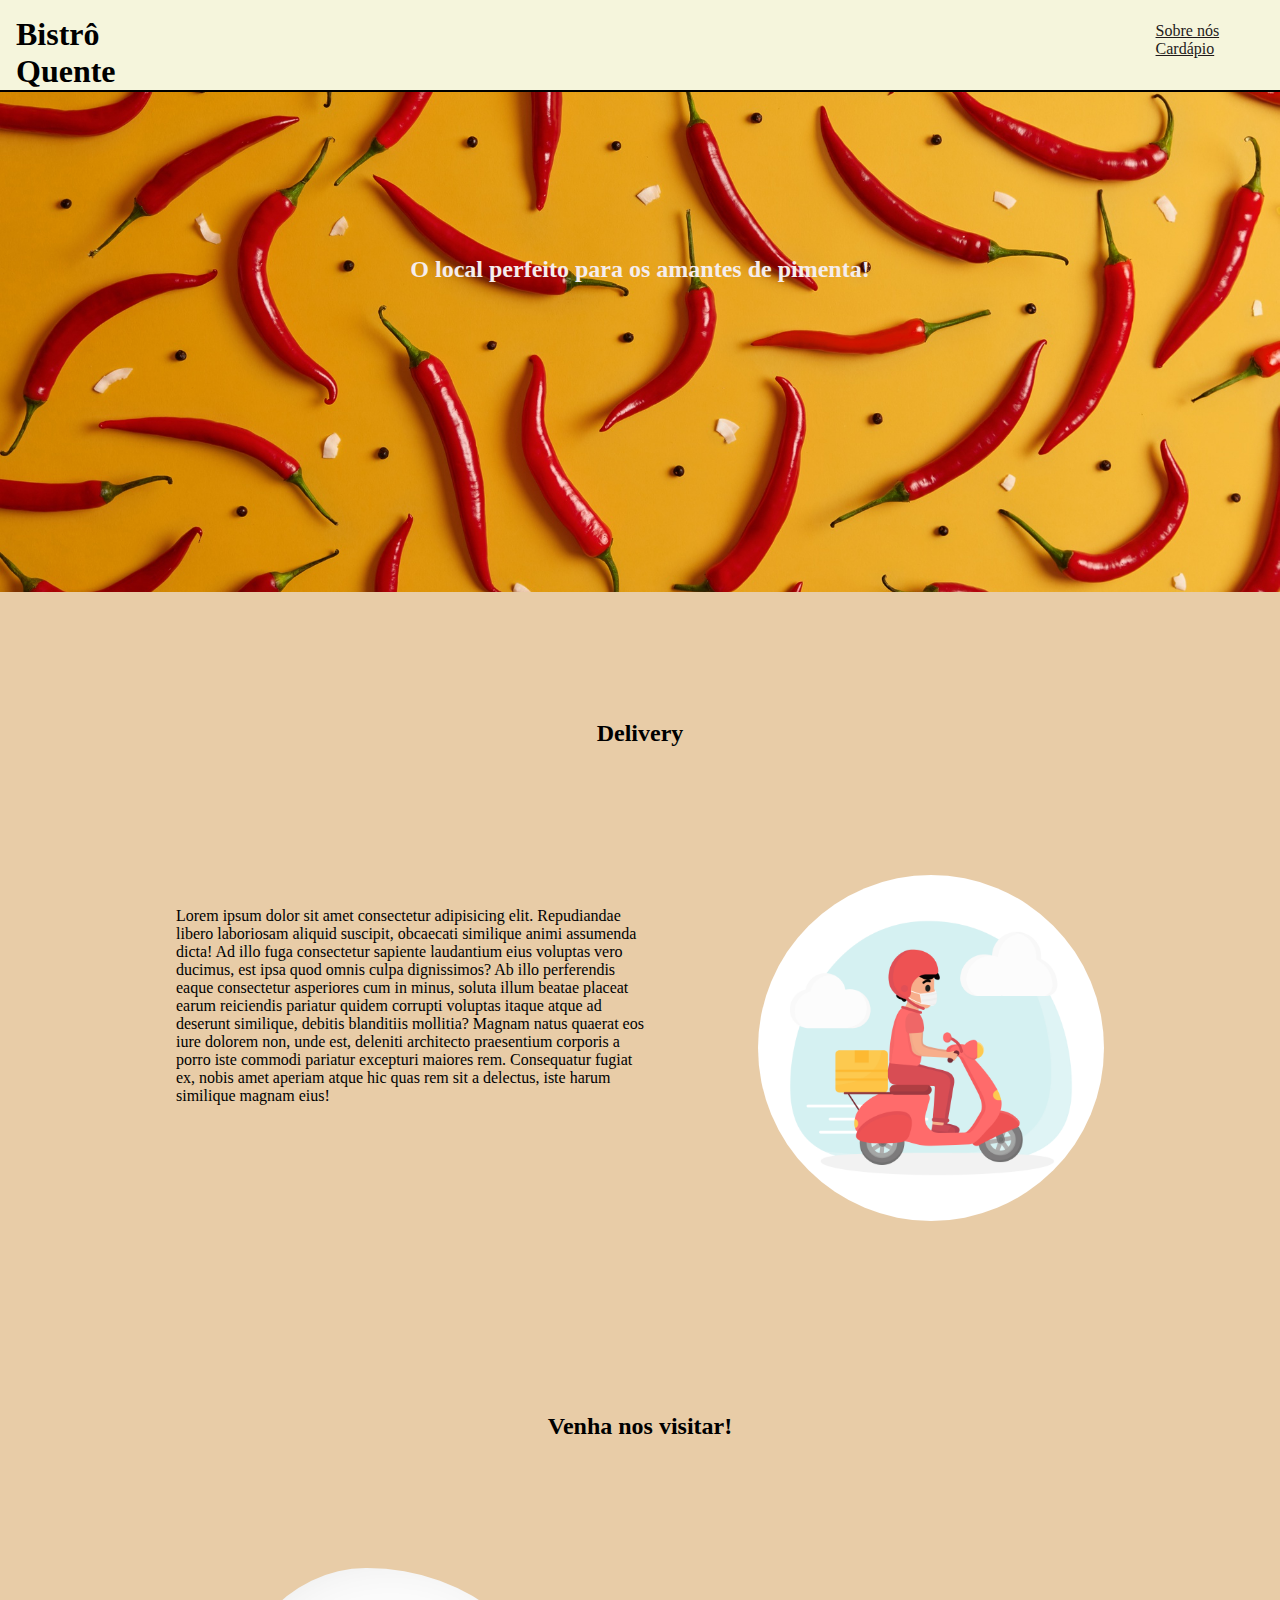
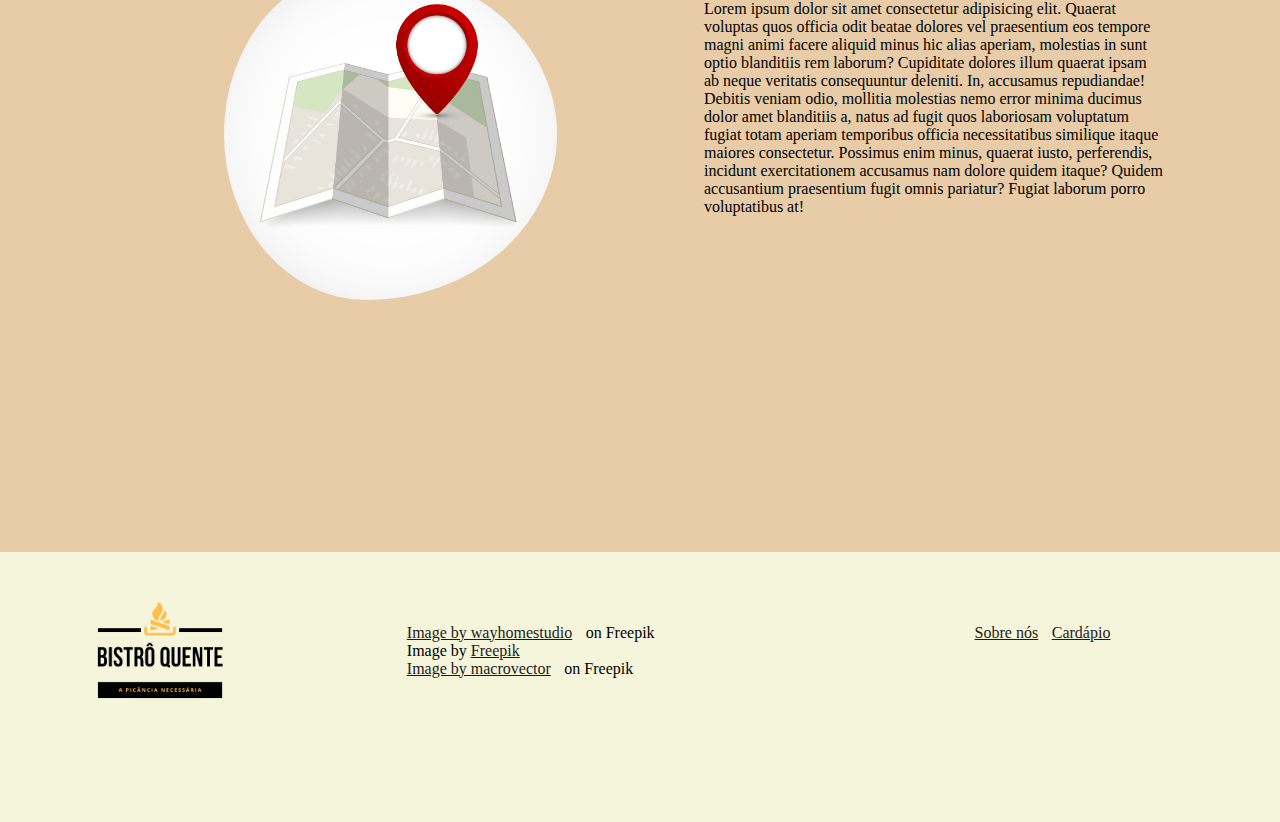
<file: index.html>
<!DOCTYPE html>
<html lang="pt-br">
<head>
    <meta charset="UTF-8">
    <meta name="viewport" content="width=device-width, initial-scale=1.0">
    <title>Bistrô Quente</title>
    <link rel="shortcut icon" href="./images/Bistrô_Quente_logo-semFundo.png" type="image/x-icon">
    <link rel="stylesheet" href="style.css">
    <link rel="stylesheet" href="https://cdnjs.cloudflare.com/ajax/libs/font-awesome/6.4.2/css/all.min.css"
    integrity="sha512-z3gLpd7yknf1YoNbCzqRKc4qyor8gaKU1qmn+CShxbuBusANI9QpRohGBreCFkKxLhei6S9CQXFEbbKuqLg0DA=="
    crossorigin="anonymous" referrerpolicy="no-referrer" />
</head>
<body>
    <header>
        <nav>
            <h1>Bistrô Quente</h1>
            <div class="links-nav">
                <a href="./pages/sobre.html">Sobre nós</a>
                <a href="./pages/cardapio.html">Cardápio</a>
                <i class="fa-solid fa-user"></i>
                <i class="fa-solid fa-cart-shopping"></i>
            </div>

            <div class="toggle-btn">
                <i class="fa-solid fa-bars fa-2x"></i>
            </div>

              <div class="dropdown-menu">
                <li><a href="./pages/sobre.html">Sobre nós</a></li>
                <li><a href="./pages/cardapio.html">Cardápio</a></li>
                <li><i class="fa-solid fa-user"></i></li>
                <li><i class="fa-solid fa-cart-shopping"></i></li>
              </div>
        </nav>
    </header>
    <main>
        <div class="banner">
            <h2>O local perfeito para os amantes de pimenta!</h2>
        </div>
        <div>
            <h2 class="titulo-section-home">Delivery</h2>
            <section class="display-flex delivery">
                <p>Lorem ipsum dolor sit amet consectetur adipisicing elit. Repudiandae libero laboriosam aliquid suscipit, obcaecati similique animi assumenda dicta! Ad illo fuga consectetur sapiente laudantium eius voluptas vero ducimus, est ipsa quod omnis culpa dignissimos? Ab illo perferendis eaque consectetur asperiores cum in minus, soluta illum beatae placeat earum reiciendis pariatur quidem corrupti voluptas itaque atque ad deserunt similique, debitis blanditiis mollitia? Magnam natus quaerat eos iure dolorem non, unde est, deleniti architecto praesentium corporis a porro iste commodi pariatur excepturi maiores rem. Consequatur fugiat ex, nobis amet aperiam atque hic quas rem sit a delectus, iste harum similique magnam eius!</p>
                <img src="./images/delivery_guy.jpg" alt="entregador">
            </section>
        </div>
        <div>
            <h2 class="titulo-section-home ">Venha nos visitar!</h2>
            <section class="display-flex localizacao">
                <p>Lorem ipsum dolor sit amet consectetur adipisicing elit. Quaerat voluptas quos officia odit beatae dolores vel praesentium eos tempore magni animi facere aliquid minus hic alias aperiam, molestias in sunt optio blanditiis rem laborum? Cupiditate dolores illum quaerat ipsam ab neque veritatis consequuntur deleniti. In, accusamus repudiandae! Debitis veniam odio, mollitia molestias nemo error minima ducimus dolor amet blanditiis a, natus ad fugit quos laboriosam voluptatum fugiat totam aperiam temporibus officia necessitatibus similique itaque maiores consectetur. Possimus enim minus, quaerat iusto, perferendis, incidunt exercitationem accusamus nam dolore quidem itaque? Quidem accusantium praesentium fugit omnis pariatur? Fugiat laborum porro voluptatibus at!</p>
                <img src="./images/localização.jpg" alt="localização">
            </section>
        </div>
    </main>
    <footer>
        <img src="images\Bistrô_Quente_logo-semFundo.png" alt="logo do restaurante">
        <!--<h4>Bistrô Quente</h4>-->

        <div class="footer">
            <a href="./pages/sobre.html">Sobre nós</a>
            <a href="./pages/cardapio.html">Cardápio</a>  
        </div>
       
        <div class="footer">
            <i class="fa-brands fa-facebook fa-2xl"></i>
            <i class="fa-brands fa-instagram fa-2xl"></i>  
        </div>
        <div class="footer">
            <p><a href="https://www.freepik.com/free-photo/set-tasty-hot-red-chili-pepper-rich-various-vitamins-minerals-eaten-small-amount-has-burning-taste-added-as-seasoning-healthy-spice-vegetables-used-weight-loss-as-reduces-appetite_13190919.htm#query=spicy%20food&position=13&from_view=search&track=country_rows_v1">Image by wayhomestudio</a> on Freepik</p>
            <p>Image by <a href="https://www.freepik.com/free-vector/delivery-service-concept-guy-scooter_7534224.htm#query=delivery&position=27&from_view=search&track=country_rows_v1">Freepik</a></p>
            <p><a href="https://www.freepik.com/free-vector/travel-road-street-map-with-location-pin-symbol-vector-illustration_1158224.htm#query=mapa%20gps&position=2&from_view=search&track=country_rows_v1">Image by macrovector</a> on Freepik</p>
        </div>
    </footer>
    <script>
        const toggleBtn = document.querySelector('.toggle-btn')
        const toggleBtnIcon = document.querySelector('.toggle-btn i')
        const dropDownMenu = document.querySelector('.dropdown-menu')
    
        toggleBtn.onclick = function () {
          dropDownMenu.classList.toggle('open')
          const isOpen = dropDownMenu.classList.contains('open')
    
          toggleBtnIcon.classList = isOpen
            ? 'fa-solid fa-xmark fa-2x'
            : 'fa-solid fa-bars fa-2x'
        }
      </script>
</body>
</html>
</file>
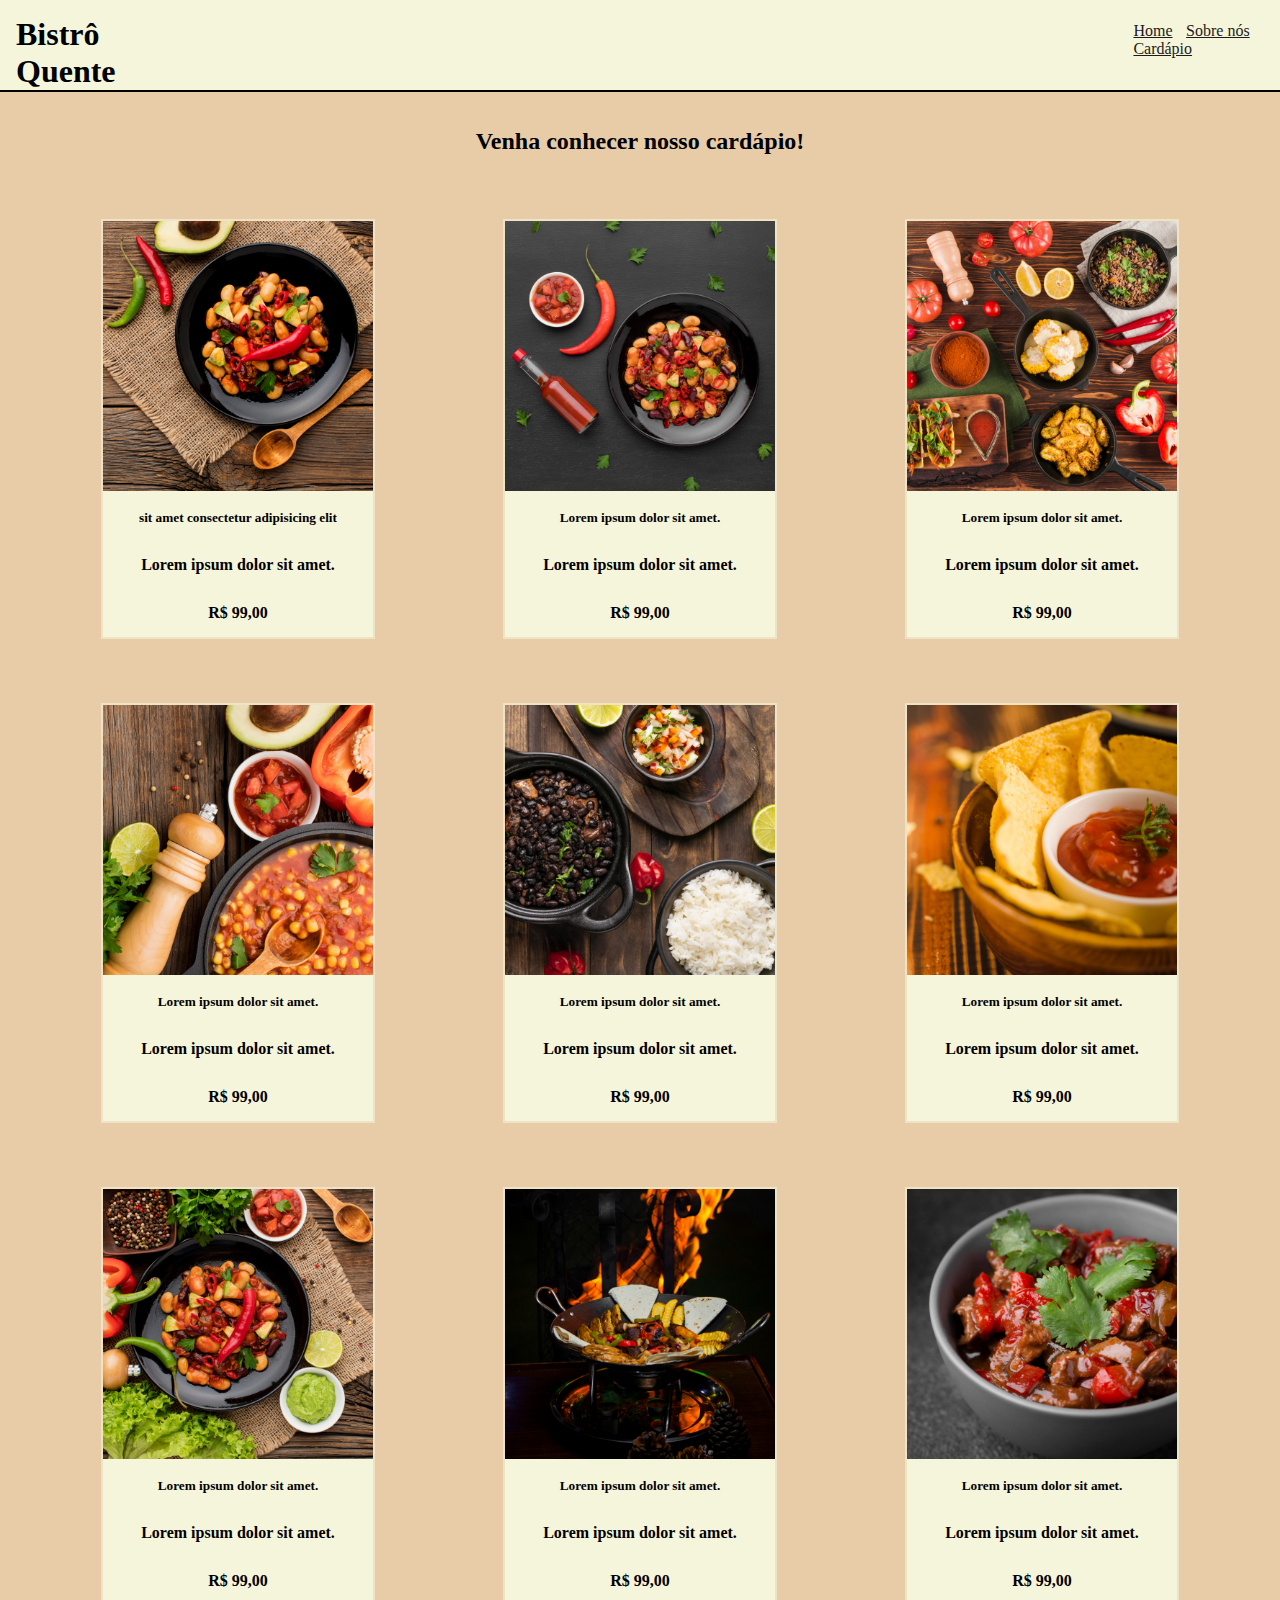
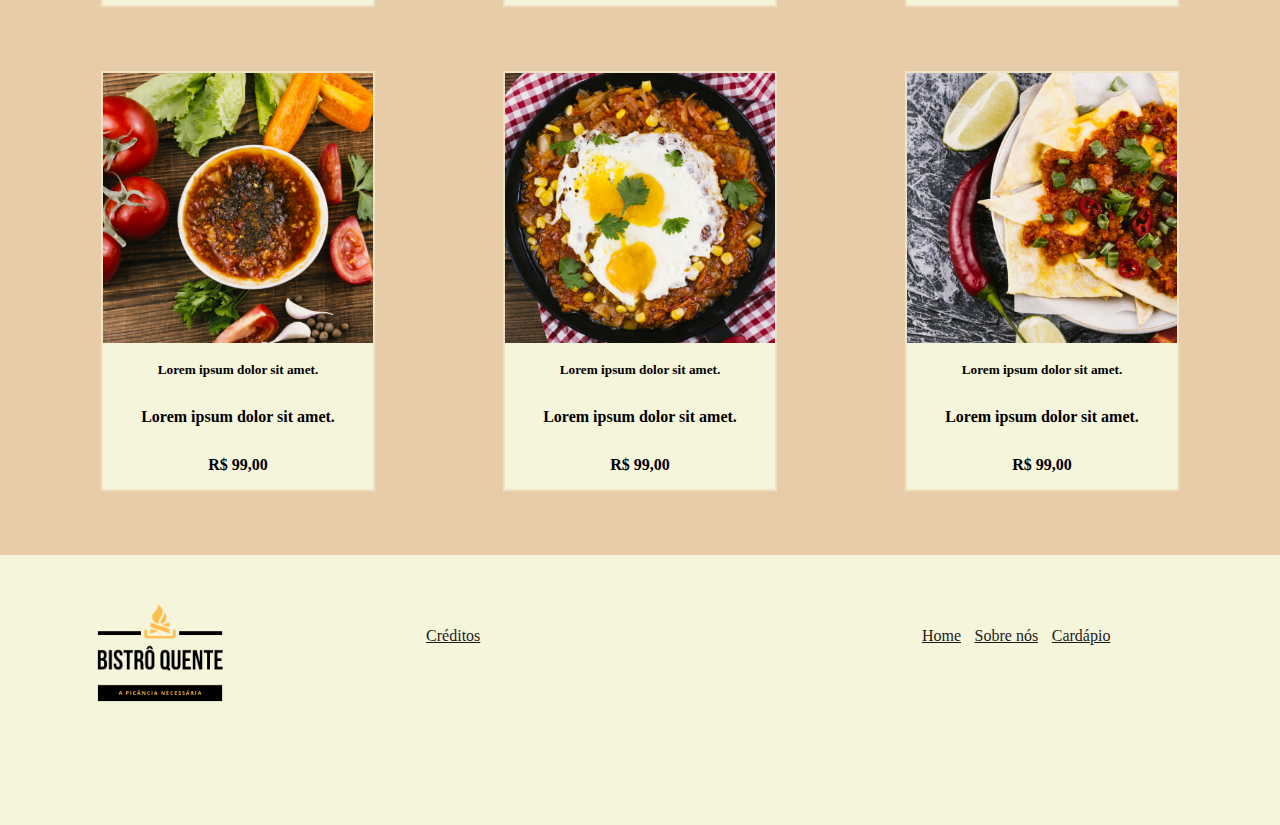
<file: cardapio.html>
<!DOCTYPE html>
<html lang="pt-br">
<head>
    <meta charset="UTF-8">
    <meta name="viewport" content="width=device-width, initial-scale=1.0">
    <title>Bistrô Quente - Cardápio</title>
    <link rel="shortcut icon" href="./images/Bistrô_Quente_logo-semFundo.png" type="image/x-icon">
    <link rel="stylesheet" href="style.css">
    <link rel="stylesheet" href="https://cdnjs.cloudflare.com/ajax/libs/font-awesome/6.4.0/css/all.min.css" integrity="sha512-iecdLmaskl7CVkqkXNQ/ZH/XLlvWZOJyj7Yy7tcenmpD1ypASozpmT/E0iPtmFIB46ZmdtAc9eNBvH0H/ZpiBw==" crossorigin="anonymous" referrerpolicy="no-referrer" />
</head>
<body>
    <header>
        <nav>
            <h1>Bistrô Quente</h1>
            <div class="links-nav">
                <a href="./index.html">Home</a>
                <a href="./sobre.html">Sobre nós</a>
                <a href="./cardapio.html">Cardápio</a>
                <i class="fa-solid fa-user"></i>
                <i class="fa-solid fa-cart-shopping"></i>
            </div>
        </nav>
    </header>
    <main>
        <section class="centraliza">
            <h2>Venha conhecer nosso cardápio!</h2>
        </section>
            <div class="cards-container">
                <section class="card-cardapio">
                    <img src="./images/comida-1.jpg" alt="" srcset="">
                    <h5>sit amet consectetur adipisicing elit</h5> 
                    <p>Lorem ipsum dolor sit amet.</p>  
                    <p>R$ 99,00</p>
                </section>
                <section class="card-cardapio">
                    <img src="./images/comida-2.jpg" alt="" srcset="">
                    <h5>Lorem ipsum dolor sit amet.</h5>
                    <p>Lorem ipsum dolor sit amet.</p> 
                    <p>R$ 99,00</p>
                </section>
                <section class="card-cardapio">
                    <img src="./images/comida-3.jpg" alt="" srcset="">
                    <h5>Lorem ipsum dolor sit amet.</h5>
                    <p>Lorem ipsum dolor sit amet.</p> 
                    <p>R$ 99,00</p>
                </section>
                <section class="card-cardapio">
                    <img src="./images/comida-4.jpg" alt="" srcset="">
                    <h5>Lorem ipsum dolor sit amet.</h5>
                    <p>Lorem ipsum dolor sit amet.</p> 
                    <p>R$ 99,00</p>
                </section>
                <section class="card-cardapio">
                    <img src="./images/comida-5.jpg" alt="" srcset="">
                    <h5>Lorem ipsum dolor sit amet.</h5>
                    <p>Lorem ipsum dolor sit amet.</p> 
                    <p>R$ 99,00</p>
                </section>
                <section class="card-cardapio">
                    <img src="./images/comida-6.jpg" alt="" srcset="">
                    <h5>Lorem ipsum dolor sit amet.</h5>
                    <p>Lorem ipsum dolor sit amet.</p> 
                    <p>R$ 99,00</p>
                </section>
                <section class="card-cardapio">
                    <img src="./images/comida-7.jpg" alt="" srcset="">
                    <h5>Lorem ipsum dolor sit amet.</h5>
                    <p>Lorem ipsum dolor sit amet.</p> 
                    <p>R$ 99,00</p>
                </section>
                <section class="card-cardapio">
                    <img src="./images/comida-8.jpg" alt="" srcset="">
                    <h5>Lorem ipsum dolor sit amet.</h5>
                    <p>Lorem ipsum dolor sit amet.</p> 
                    <p>R$ 99,00</p>
                </section>
                <section class="card-cardapio">
                    <img src="./images/comida-9.jpg" alt="" srcset="">
                    <h5>Lorem ipsum dolor sit amet.</h5>
                    <p>Lorem ipsum dolor sit amet.</p> 
                    <p>R$ 99,00</p>
                </section>
                <section class="card-cardapio">
                    <img src="./images/comida-10.jpg" alt="" srcset="">
                    <h5>Lorem ipsum dolor sit amet.</h5>
                    <p>Lorem ipsum dolor sit amet.</p> 
                    <p>R$ 99,00</p>
                </section>
                <section class="card-cardapio">
                    <img src="./images/comida-11.jpg" alt="" srcset="">
                    <h5>Lorem ipsum dolor sit amet.</h5>
                    <p>Lorem ipsum dolor sit amet.</p> 
                    <p>R$ 99,00</p>
                </section>
                <section class="card-cardapio">
                    <img src="./images/comida-12.jpg" alt="" srcset="">
                    <h5>Lorem ipsum dolor sit amet.</h5>
                    <p>Lorem ipsum dolor sit amet.</p> 
                    <p>R$ 99,00</p>
                </section>
            </div>
    </main>
    <footer>
        <img src="images\Bistrô_Quente_logo-semFundo.png" alt="logo do restaurante">
        <!--<h4>Bistrô Quente</h4>-->
        <div class="footer">
            <a href="./index.html">Home</a>
            <a href="./sobre.html">Sobre nós</a>
            <a href="./cardapio.html">Cardápio</a>  
        </div>
       
        <div class="footer">
            <i class="fa-brands fa-facebook fa-2xl"></i>
            <i class="fa-brands fa-instagram fa-2xl"></i>  
        </div>
        <div class="creditos-img-cardapio">
            <a href="./creditos.html">Créditos</a>
        </div>
    </footer>
</body>
</html>
</file>
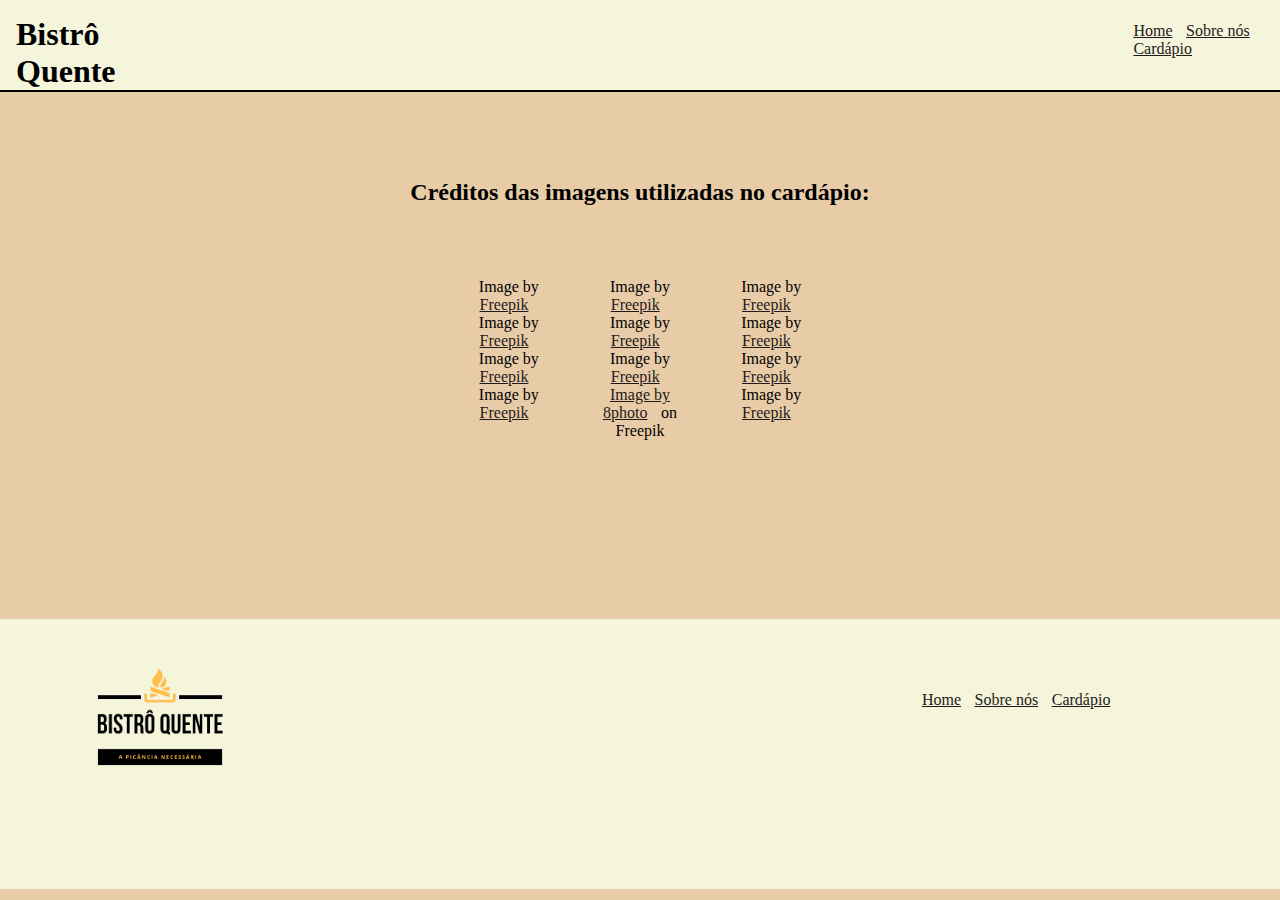
<file: creditos.html>
<!DOCTYPE html>
<html lang="pt-br">
<head>
    <meta charset="UTF-8">
    <meta name="viewport" content="width=device-width, initial-scale=1.0">
    <title>Bistrô Quente - Créditos Imagens</title>
    <link rel="shortcut icon" href="./images/Bistrô_Quente_logo-semFundo.png" type="image/x-icon">
    <link rel="stylesheet" href="style.css">
    <link rel="stylesheet" href="https://cdnjs.cloudflare.com/ajax/libs/font-awesome/6.4.0/css/all.min.css" integrity="sha512-iecdLmaskl7CVkqkXNQ/ZH/XLlvWZOJyj7Yy7tcenmpD1ypASozpmT/E0iPtmFIB46ZmdtAc9eNBvH0H/ZpiBw==" crossorigin="anonymous" referrerpolicy="no-referrer" />
</head>
<body>
    <header>
        <nav>
            <h1>Bistrô Quente</h1>
            <div class="links-nav">
                <a href="./index.html">Home</a>
                <a href="./sobre.html">Sobre nós</a>
                <a href="./cardapio.html">Cardápio</a>
                <i class="fa-solid fa-user"></i>
                <i class="fa-solid fa-cart-shopping"></i>
            </div>
        </nav>
    </header>
    <main class="creditos-main">
        <h2>Créditos das imagens utilizadas no cardápio:</h2>
        <div class="creditos-img-cardapios">
            <p>Image by <a href="https://www.freepik.com/free-photo/top-view-fresh-mexican-food-plate_9332492.htm#query=spicy%20food&position=35&from_view=search&track=country_rows_v1">Freepik</a></p>
            <p>Image by <a href="https://www.freepik.com/free-photo/spicy-mexican-food-with-chilli-sauce_9332525.htm#page=2&query=spicy%20food&position=9&from_view=search&track=country_rows_v1">Freepik</a></p>
            <p>Image by <a href="https://www.freepik.com/free-photo/flat-lay-mexican-food_4340475.htm">Freepik</a></p>
            <p>Image by <a href="https://www.freepik.com/free-photo/top-view-delicious-mexican-food-with-parsley_9332505.htm">Freepik</a></p>
            <p>Image by <a href="https://www.freepik.com/free-photo/top-view-delicious-brazilian-food-arrangement_12781566.htm">Freepik</a></p>
            <p>Image by <a href="https://www.freepik.com/free-photo/dipping-nacho-chips_4456383.htm">Freepik</a></p>
            <p>Image by <a href="https://www.freepik.com/free-photo/top-view-delicious-mexican-food-ready-be-served_9332503.htm">Freepik</a></p>
            <p><a href="https://www.freepik.com/free-photo/from-sac-with-meat-firepine-cone-table_7710101.htm">Image by 8photo</a> on Freepik</p>
            <p>Image by <a href="https://www.freepik.com/free-photo/asian-dish-traditionally-prepared-with-vegetables-meat_10345256.htm">Freepik</a></p>
            <p>Image by <a href="https://www.freepik.com/free-photo/bowl-mexican-spices-top-view_4959818.htm">Freepik</a></p>
            <p>Image by <a href="https://www.freepik.com/free-photo/fried-eggs-with-mexican-food-pan_4959809.htm">Freepik</a></p>
            <p>Image by <a href="https://www.freepik.com/free-photo/cooked-mexican-burrito-with-hot-pepper_4959827.htm">Freepik</a></p>
        </div>
    </main>
    
    <footer>
        <img src="images\Bistrô_Quente_logo-semFundo.png" alt="logo do restaurante">
        <!--<h4>Bistrô Quente</h4>-->

        <div class="footer">
            <a href="./index.html">Home</a>
            <a href="./sobre.html">Sobre nós</a>
            <a href="./cardapio.html">Cardápio</a>  
        </div>
       
        <div class="footer">
            <i class="fa-brands fa-facebook fa-2xl"></i>
            <i class="fa-brands fa-instagram fa-2xl"></i>  
        </div>
    </footer>
</body>
</html>
</file>
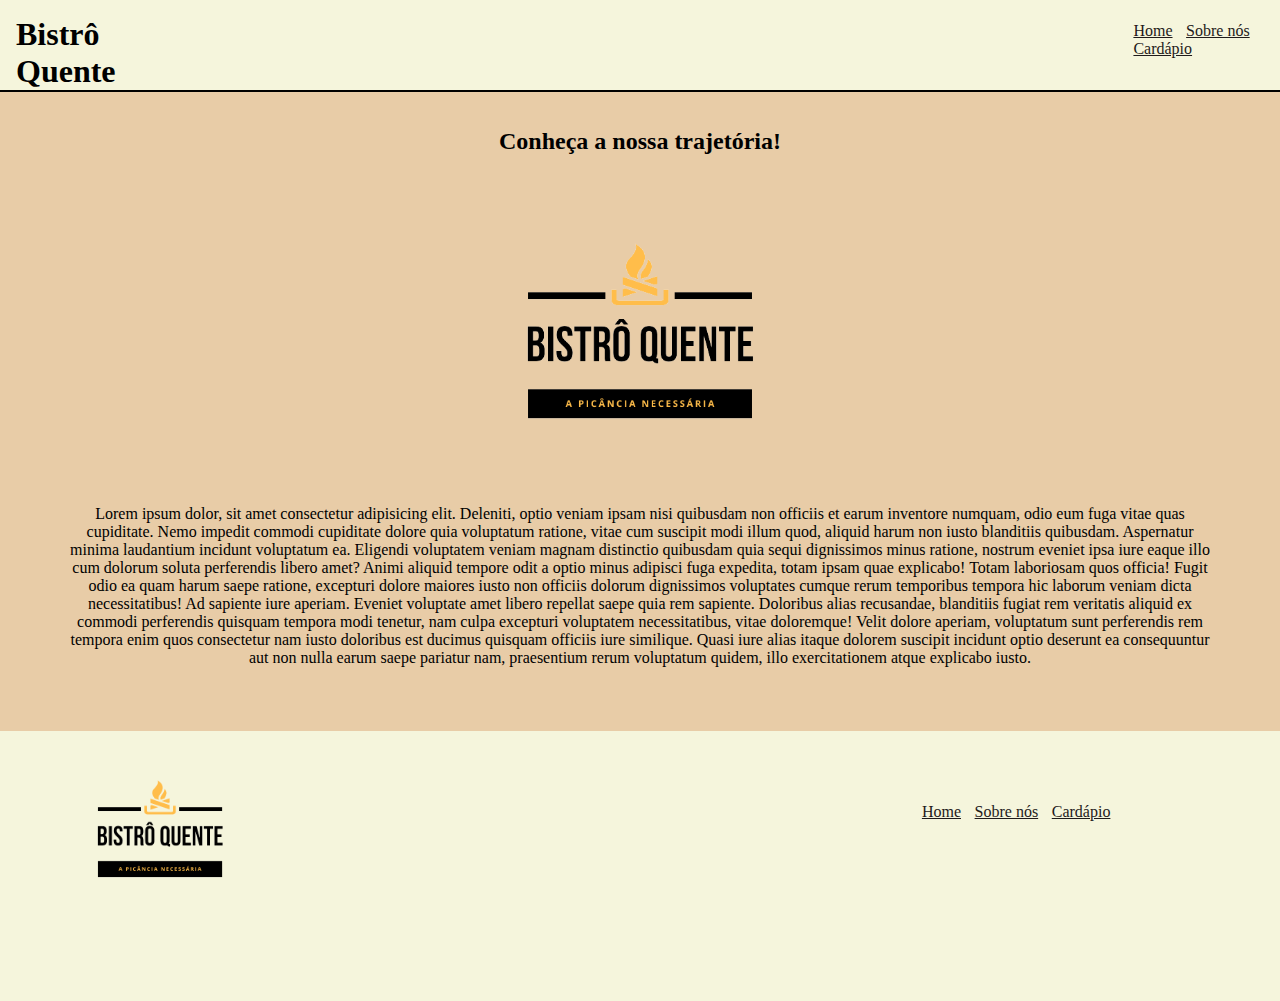
<file: sobre.html>
<!DOCTYPE html>
<html lang="pt-br">
<head>
    <meta charset="UTF-8">
    <meta name="viewport" content="width=device-width, initial-scale=1.0">
    <title>Bistrô Quente - Sobre nós</title>
    <link rel="shortcut icon" href="./images/Bistrô_Quente_logo-semFundo.png" type="image/x-icon">
    <link rel="stylesheet" href="style.css">
    <link rel="stylesheet" href="https://cdnjs.cloudflare.com/ajax/libs/font-awesome/6.4.0/css/all.min.css" integrity="sha512-iecdLmaskl7CVkqkXNQ/ZH/XLlvWZOJyj7Yy7tcenmpD1ypASozpmT/E0iPtmFIB46ZmdtAc9eNBvH0H/ZpiBw==" crossorigin="anonymous" referrerpolicy="no-referrer" />
</head>
<body>
    <header>
        <nav>
            <h1>Bistrô Quente</h1>
            <div class="links-nav">
                <a href="./index.html">Home</a>
                <a href="./sobre.html">Sobre nós</a>
                <a href="./cardapio.html">Cardápio</a>
                <i class="fa-solid fa-user"></i>
                <i class="fa-solid fa-cart-shopping"></i>
            </div>
        </nav>
    </header>
    <main>
        <section class="centraliza">
            <h2 >Conheça a nossa trajetória!</h2>
            <img src="./images/Bistrô_Quente_logo-semFundo.png" alt="logo do restaurante" srcset="">
            <p>Lorem ipsum dolor, sit amet consectetur adipisicing elit. Deleniti, optio veniam ipsam nisi quibusdam non officiis et earum inventore numquam, odio eum fuga vitae quas cupiditate. Nemo impedit commodi cupiditate dolore quia voluptatum ratione, vitae cum suscipit modi illum quod, aliquid harum non iusto blanditiis quibusdam. Aspernatur minima laudantium incidunt voluptatum ea. Eligendi voluptatem veniam magnam distinctio quibusdam quia sequi dignissimos minus ratione, nostrum eveniet ipsa iure eaque illo cum dolorum soluta perferendis libero amet? Animi aliquid tempore odit a optio minus adipisci fuga expedita, totam ipsam quae explicabo! Totam laboriosam quos officia! Fugit odio ea quam harum saepe ratione, excepturi dolore maiores iusto non officiis dolorum dignissimos voluptates cumque rerum temporibus tempora hic laborum veniam dicta necessitatibus! Ad sapiente iure aperiam. Eveniet voluptate amet libero repellat saepe quia rem sapiente. Doloribus alias recusandae, blanditiis fugiat rem veritatis aliquid ex commodi perferendis quisquam tempora modi tenetur, nam culpa excepturi voluptatem necessitatibus, vitae doloremque! Velit dolore aperiam, voluptatum sunt perferendis rem tempora enim quos consectetur nam iusto doloribus est ducimus quisquam officiis iure similique. Quasi iure alias itaque dolorem suscipit incidunt optio deserunt ea consequuntur aut non nulla earum saepe pariatur nam, praesentium rerum voluptatum quidem, illo exercitationem atque explicabo iusto.</p>

        </section>
    </main>
    <footer>
        <img src="./images\Bistrô_Quente_logo-semFundo.png" alt="logo do restaurante">
        <!--<h4>Bistrô Quente</h4>-->

        <div class="footer">
            <a href="./index.html">Home</a>
            <a href="./sobre.html">Sobre nós</a>
            <a href="./cardapio.html">Cardápio</a>  
        </div>
       
        <div class="footer">
            <i class="fa-brands fa-facebook fa-2xl"></i>
            <i class="fa-brands fa-instagram fa-2xl"></i>  
        </div>
    </footer>
</body>
</html>
</file>
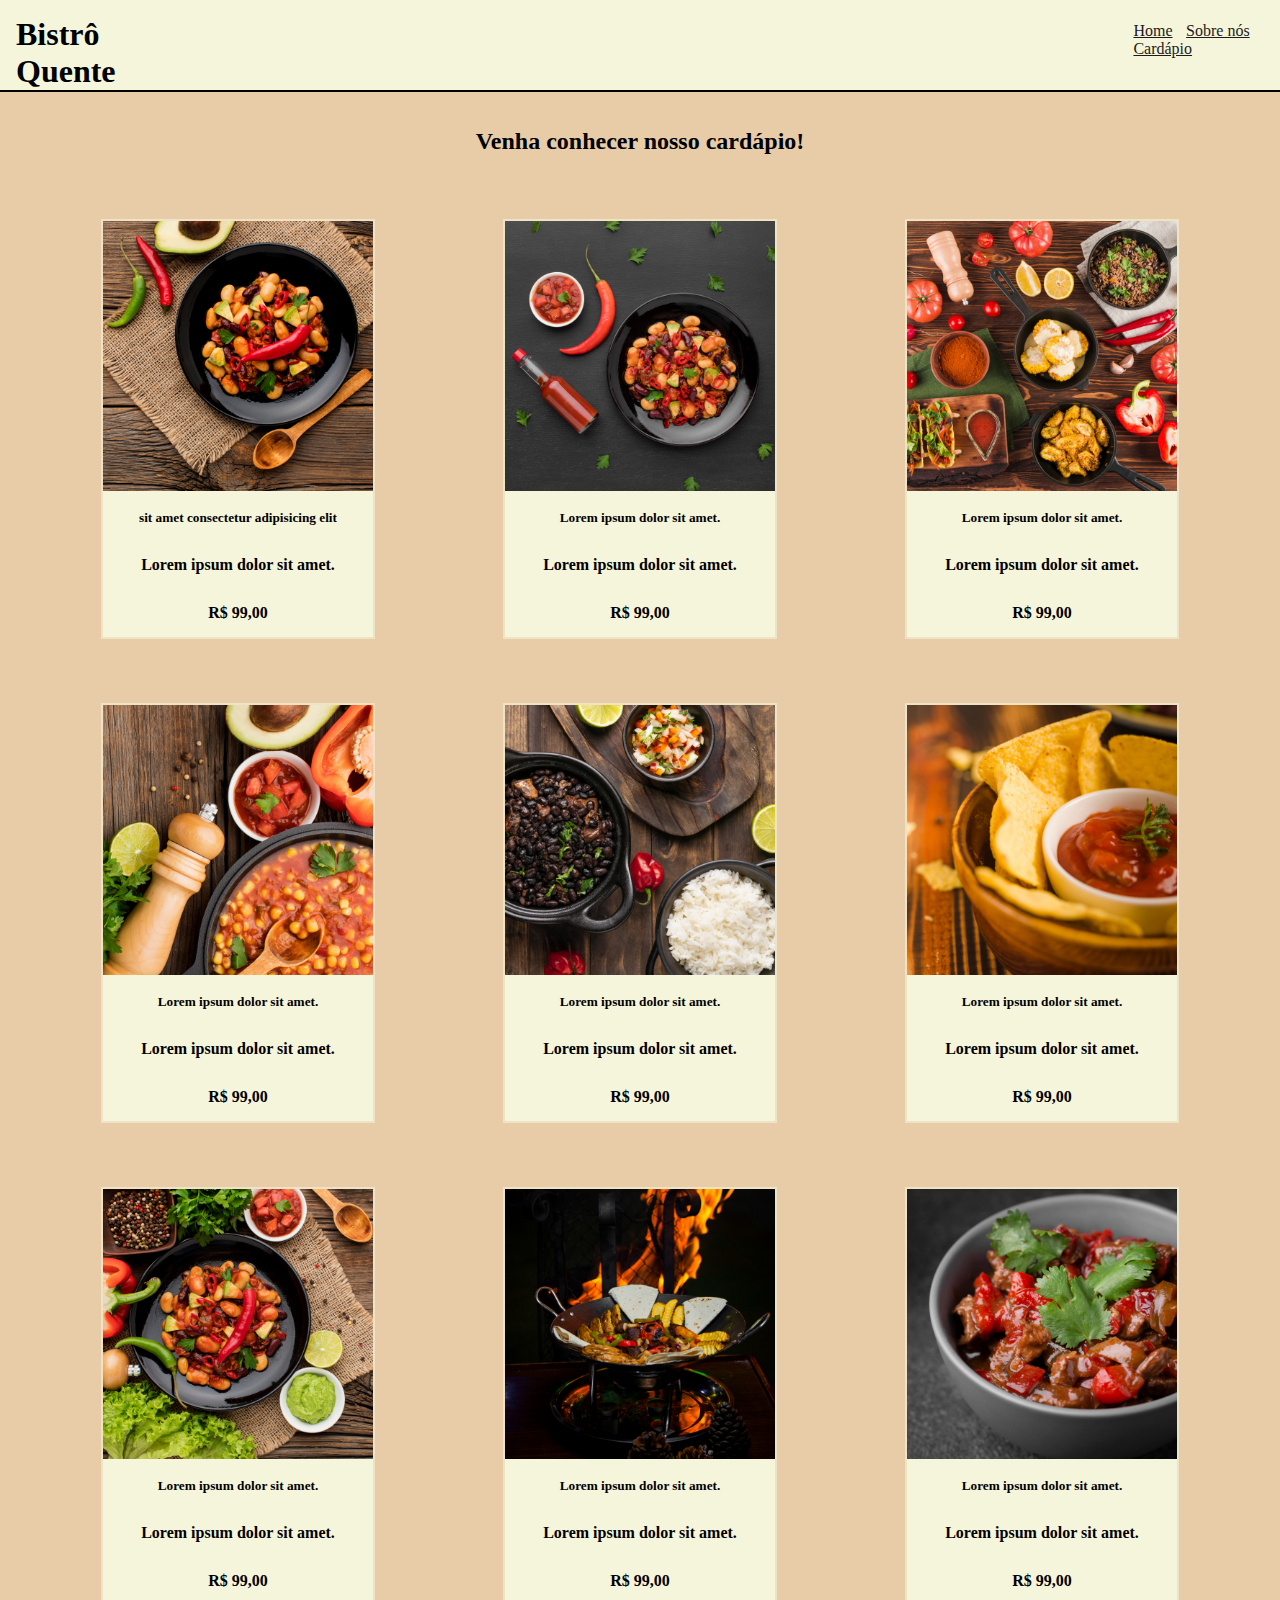
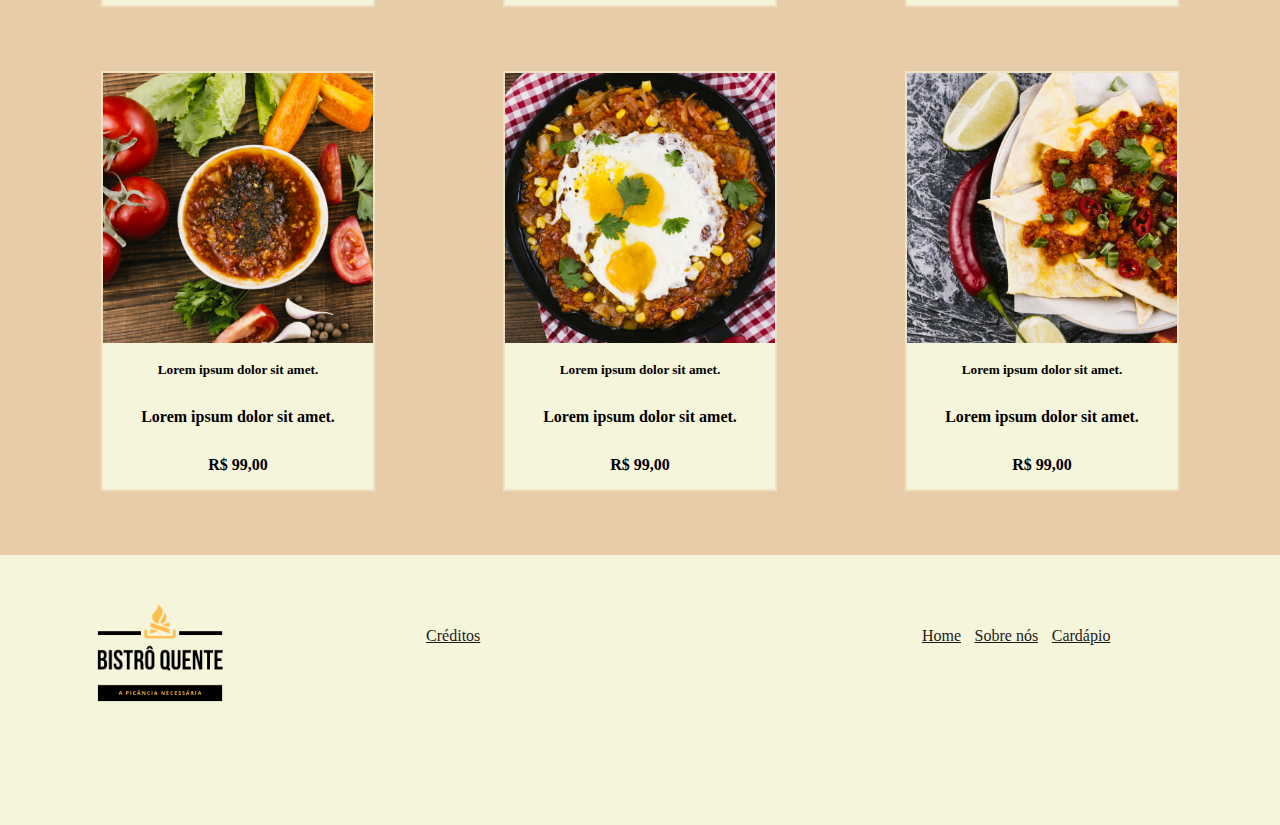
<file: pages/cardapio.html>
<!DOCTYPE html>
<html lang="pt-br">
<head>
    <meta charset="UTF-8">
    <meta name="viewport" content="width=device-width, initial-scale=1.0">
    <title>Bistrô Quente - Cardápio</title>
    <link rel="shortcut icon" href="../images/Bistrô_Quente_logo-semFundo.png" type="image/x-icon">
    <link rel="stylesheet" href="../style.css">
    <link rel="stylesheet" href="https://cdnjs.cloudflare.com/ajax/libs/font-awesome/6.4.0/css/all.min.css" integrity="sha512-iecdLmaskl7CVkqkXNQ/ZH/XLlvWZOJyj7Yy7tcenmpD1ypASozpmT/E0iPtmFIB46ZmdtAc9eNBvH0H/ZpiBw==" crossorigin="anonymous" referrerpolicy="no-referrer" />
</head>
<body>
    <header>
        <nav>
            <h1>Bistrô Quente</h1>
            <div class="links-nav">
                <a href="../index.html">Home</a>
                <a href="./sobre.html">Sobre nós</a>
                <a href="./cardapio.html">Cardápio</a>
                <i class="fa-solid fa-user"></i>
                <i class="fa-solid fa-cart-shopping"></i>
            </div>
            <div class="toggle-btn">
                <i class="fa-solid fa-bars fa-2x"></i>
            </div>

              <div class="dropdown-menu">
                <li><a href="../index.html">Home</a></li>
                <li><a href="./pages/sobre.html">Sobre nós</a></li>
                <li><i class="fa-solid fa-user"></i></li>
                <li><i class="fa-solid fa-cart-shopping"></i></li>
              </div>
        </nav>
    </header>
    <main>
        <section class="centraliza">
            <h2>Venha conhecer nosso cardápio!</h2>
        </section>
            <div class="cards-container">
                <section class="card-cardapio">
                    <img src="../images/comida-1.jpg" alt="" srcset="">
                    <h5>sit amet consectetur adipisicing elit</h5> 
                    <p>Lorem ipsum dolor sit amet.</p>  
                    <p>R$ 99,00</p>
                </section>
                <section class="card-cardapio">
                    <img src="../images/comida-2.jpg" alt="" srcset="">
                    <h5>Lorem ipsum dolor sit amet.</h5>
                    <p>Lorem ipsum dolor sit amet.</p> 
                    <p>R$ 99,00</p>
                </section>
                <section class="card-cardapio">
                    <img src="../images/comida-3.jpg" alt="" srcset="">
                    <h5>Lorem ipsum dolor sit amet.</h5>
                    <p>Lorem ipsum dolor sit amet.</p> 
                    <p>R$ 99,00</p>
                </section>
                <section class="card-cardapio">
                    <img src="../images/comida-4.jpg" alt="" srcset="">
                    <h5>Lorem ipsum dolor sit amet.</h5>
                    <p>Lorem ipsum dolor sit amet.</p> 
                    <p>R$ 99,00</p>
                </section>
                <section class="card-cardapio">
                    <img src="../images/comida-5.jpg" alt="" srcset="">
                    <h5>Lorem ipsum dolor sit amet.</h5>
                    <p>Lorem ipsum dolor sit amet.</p> 
                    <p>R$ 99,00</p>
                </section>
                <section class="card-cardapio">
                    <img src="../images/comida-6.jpg" alt="" srcset="">
                    <h5>Lorem ipsum dolor sit amet.</h5>
                    <p>Lorem ipsum dolor sit amet.</p> 
                    <p>R$ 99,00</p>
                </section>
                <section class="card-cardapio">
                    <img src="../images/comida-7.jpg" alt="" srcset="">
                    <h5>Lorem ipsum dolor sit amet.</h5>
                    <p>Lorem ipsum dolor sit amet.</p> 
                    <p>R$ 99,00</p>
                </section>
                <section class="card-cardapio">
                    <img src="../images/comida-8.jpg" alt="" srcset="">
                    <h5>Lorem ipsum dolor sit amet.</h5>
                    <p>Lorem ipsum dolor sit amet.</p> 
                    <p>R$ 99,00</p>
                </section>
                <section class="card-cardapio">
                    <img src="../images/comida-9.jpg" alt="" srcset="">
                    <h5>Lorem ipsum dolor sit amet.</h5>
                    <p>Lorem ipsum dolor sit amet.</p> 
                    <p>R$ 99,00</p>
                </section>
                <section class="card-cardapio">
                    <img src="../images/comida-10.jpg" alt="" srcset="">
                    <h5>Lorem ipsum dolor sit amet.</h5>
                    <p>Lorem ipsum dolor sit amet.</p> 
                    <p>R$ 99,00</p>
                </section>
                <section class="card-cardapio">
                    <img src="../images/comida-11.jpg" alt="" srcset="">
                    <h5>Lorem ipsum dolor sit amet.</h5>
                    <p>Lorem ipsum dolor sit amet.</p> 
                    <p>R$ 99,00</p>
                </section>
                <section class="card-cardapio">
                    <img src="../images/comida-12.jpg" alt="" srcset="">
                    <h5>Lorem ipsum dolor sit amet.</h5>
                    <p>Lorem ipsum dolor sit amet.</p> 
                    <p>R$ 99,00</p>
                </section>
            </div>
    </main>
    <footer>
        <img src="../images\Bistrô_Quente_logo-semFundo.png" alt="logo do restaurante">
        <!--<h4>Bistrô Quente</h4>-->
        <div class="footer">
            <a href="../index.html">Home</a>
            <a href="./sobre.html">Sobre nós</a>
            <a href="./cardapio.html">Cardápio</a>  
        </div>
       
        <div class="footer">
            <i class="fa-brands fa-facebook fa-2xl"></i>
            <i class="fa-brands fa-instagram fa-2xl"></i>  
        </div>
        <div class="creditos-img-cardapio">
            <a href="./creditos.html">Créditos</a>
        </div>
    </footer>
    <script>
        const toggleBtn = document.querySelector('.toggle-btn')
        const toggleBtnIcon = document.querySelector('.toggle-btn i')
        const dropDownMenu = document.querySelector('.dropdown-menu')
    
        toggleBtn.onclick = function () {
          dropDownMenu.classList.toggle('open')
          const isOpen = dropDownMenu.classList.contains('open')
    
          toggleBtnIcon.classList = isOpen
            ? 'fa-solid fa-xmark fa-2x'
            : 'fa-solid fa-bars fa-2x'
        }
      </script>
</body>
</html>
</file>
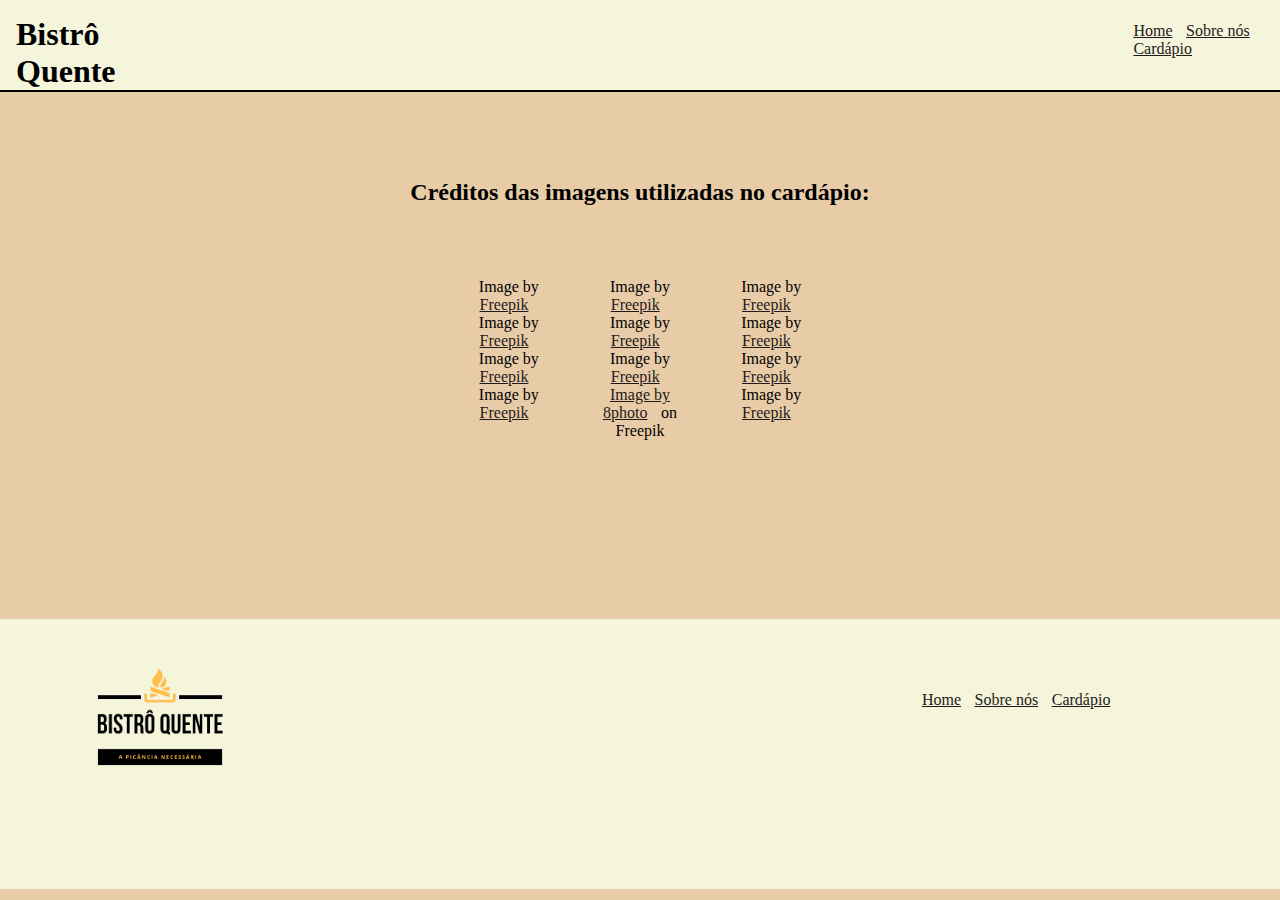
<file: pages/creditos.html>
<!DOCTYPE html>
<html lang="pt-br">
<head>
    <meta charset="UTF-8">
    <meta name="viewport" content="width=device-width, initial-scale=1.0">
    <title>Bistrô Quente - Créditos Imagens</title>
    <link rel="shortcut icon" href="../images/Bistrô_Quente_logo-semFundo.png" type="image/x-icon">
    <link rel="stylesheet" href="../style.css">
    <link rel="stylesheet" href="https://cdnjs.cloudflare.com/ajax/libs/font-awesome/6.4.0/css/all.min.css" integrity="sha512-iecdLmaskl7CVkqkXNQ/ZH/XLlvWZOJyj7Yy7tcenmpD1ypASozpmT/E0iPtmFIB46ZmdtAc9eNBvH0H/ZpiBw==" crossorigin="anonymous" referrerpolicy="no-referrer" />
</head>
<body>
    <header>
        <nav>
            <h1>Bistrô Quente</h1>
            <div class="links-nav">
                <a href="../index.html">Home</a>
                <a href="./sobre.html">Sobre nós</a>
                <a href="./cardapio.html">Cardápio</a>
                <i class="fa-solid fa-user"></i>
                <i class="fa-solid fa-cart-shopping"></i>
            </div>
            <div class="toggle-btn">
                <i class="fa-solid fa-bars fa-2x"></i>
            </div>

              <div class="dropdown-menu">
                <li><a href="../index.html">Home</a></li>
                <li><a href="./pages/sobre.html">Sobre nós</a></li>
                <li><a href="./pages/cardapio.html">Cardápio</a></li>
                <li><i class="fa-solid fa-user"></i></li>
                <li><i class="fa-solid fa-cart-shopping"></i></li>
              </div>
        </nav>
    </header>
    <main class="creditos-main">
        <h2>Créditos das imagens utilizadas no cardápio:</h2>
        <div class="creditos-img-cardapios">
            <p>Image by <a href="https://www.freepik.com/free-photo/top-view-fresh-mexican-food-plate_9332492.htm#query=spicy%20food&position=35&from_view=search&track=country_rows_v1">Freepik</a></p>
            <p>Image by <a href="https://www.freepik.com/free-photo/spicy-mexican-food-with-chilli-sauce_9332525.htm#page=2&query=spicy%20food&position=9&from_view=search&track=country_rows_v1">Freepik</a></p>
            <p>Image by <a href="https://www.freepik.com/free-photo/flat-lay-mexican-food_4340475.htm">Freepik</a></p>
            <p>Image by <a href="https://www.freepik.com/free-photo/top-view-delicious-mexican-food-with-parsley_9332505.htm">Freepik</a></p>
            <p>Image by <a href="https://www.freepik.com/free-photo/top-view-delicious-brazilian-food-arrangement_12781566.htm">Freepik</a></p>
            <p>Image by <a href="https://www.freepik.com/free-photo/dipping-nacho-chips_4456383.htm">Freepik</a></p>
            <p>Image by <a href="https://www.freepik.com/free-photo/top-view-delicious-mexican-food-ready-be-served_9332503.htm">Freepik</a></p>
            <p><a href="https://www.freepik.com/free-photo/from-sac-with-meat-firepine-cone-table_7710101.htm">Image by 8photo</a> on Freepik</p>
            <p>Image by <a href="https://www.freepik.com/free-photo/asian-dish-traditionally-prepared-with-vegetables-meat_10345256.htm">Freepik</a></p>
            <p>Image by <a href="https://www.freepik.com/free-photo/bowl-mexican-spices-top-view_4959818.htm">Freepik</a></p>
            <p>Image by <a href="https://www.freepik.com/free-photo/fried-eggs-with-mexican-food-pan_4959809.htm">Freepik</a></p>
            <p>Image by <a href="https://www.freepik.com/free-photo/cooked-mexican-burrito-with-hot-pepper_4959827.htm">Freepik</a></p>
        </div>
    </main>
    
    <footer>
        <img src="../images\Bistrô_Quente_logo-semFundo.png" alt="logo do restaurante">
        <!--<h4>Bistrô Quente</h4>-->

        <div class="footer">
            <a href="../index.html">Home</a>
            <a href="./sobre.html">Sobre nós</a>
            <a href="./cardapio.html">Cardápio</a>  
        </div>
       
        <div class="footer">
            <i class="fa-brands fa-facebook fa-2xl"></i>
            <i class="fa-brands fa-instagram fa-2xl"></i>  
        </div>
    </footer>
    <script>
        const toggleBtn = document.querySelector('.toggle-btn')
        const toggleBtnIcon = document.querySelector('.toggle-btn i')
        const dropDownMenu = document.querySelector('.dropdown-menu')
    
        toggleBtn.onclick = function () {
          dropDownMenu.classList.toggle('open')
          const isOpen = dropDownMenu.classList.contains('open')
    
          toggleBtnIcon.classList = isOpen
            ? 'fa-solid fa-xmark fa-2x'
            : 'fa-solid fa-bars fa-2x'
        }
      </script>
</body>
</html>
</file>
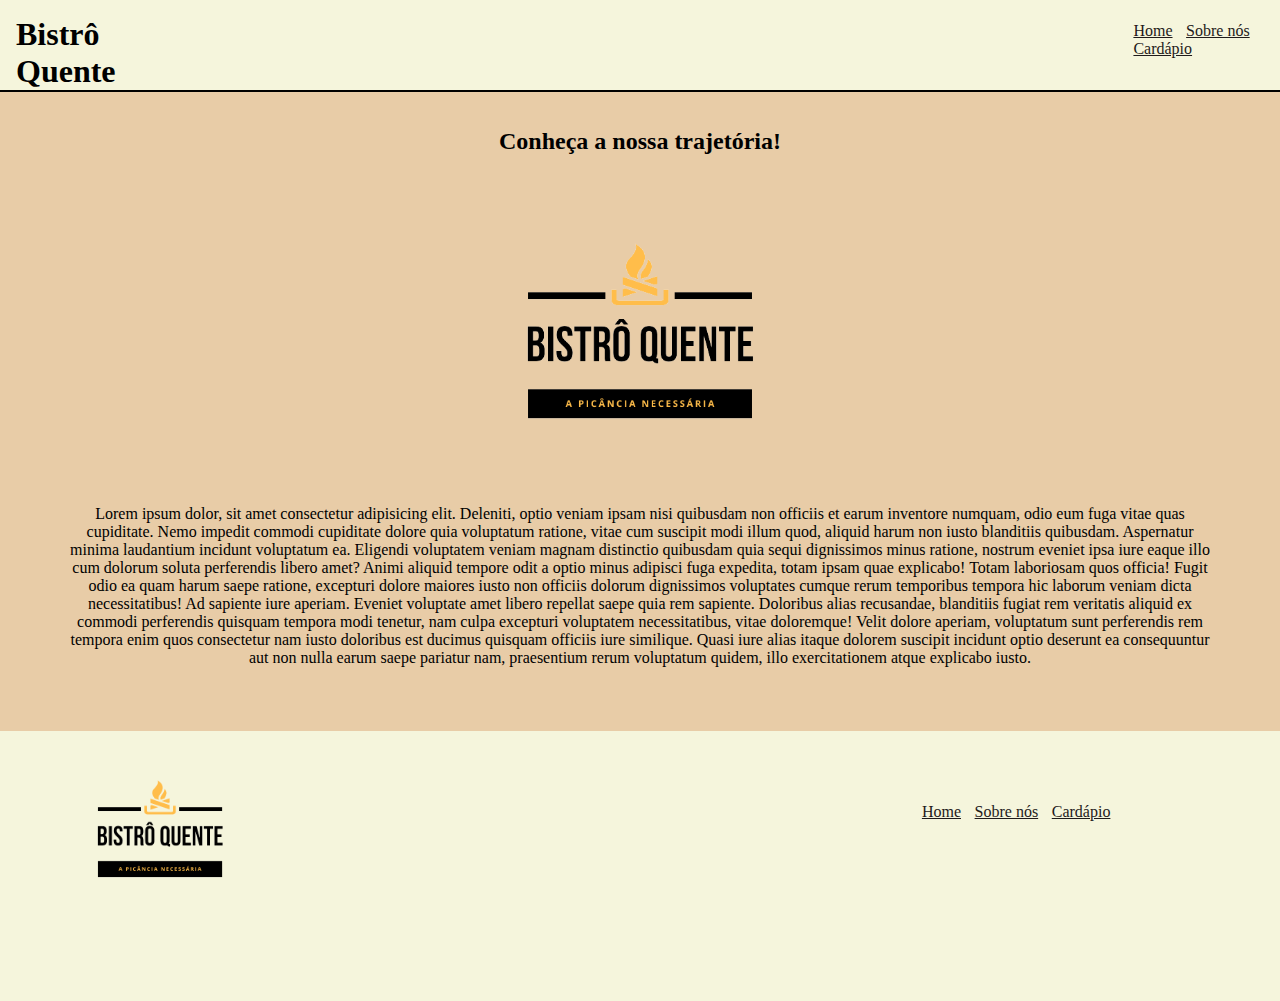
<file: pages/sobre.html>
<!DOCTYPE html>
<html lang="pt-br">
<head>
    <meta charset="UTF-8">
    <meta name="viewport" content="width=device-width, initial-scale=1.0">
    <title>Bistrô Quente - Sobre nós</title>
    <link rel="shortcut icon" href="../images/Bistrô_Quente_logo-semFundo.png" type="image/x-icon">
    <link rel="stylesheet" href="../style.css">
    <link rel="stylesheet" href="https://cdnjs.cloudflare.com/ajax/libs/font-awesome/6.4.0/css/all.min.css" integrity="sha512-iecdLmaskl7CVkqkXNQ/ZH/XLlvWZOJyj7Yy7tcenmpD1ypASozpmT/E0iPtmFIB46ZmdtAc9eNBvH0H/ZpiBw==" crossorigin="anonymous" referrerpolicy="no-referrer" />
</head>
<body>
    <header>
        <nav>
            <h1>Bistrô Quente</h1>
            <div class="links-nav">
                <a href="../index.html">Home</a>
                <a href="./sobre.html">Sobre nós</a>
                <a href="./cardapio.html">Cardápio</a>
                <i class="fa-solid fa-user"></i>
                <i class="fa-solid fa-cart-shopping"></i>
            </div>
            <div class="toggle-btn">
                <i class="fa-solid fa-bars fa-2x"></i>
            </div>

              <div class="dropdown-menu">
                <li><a href="../index.html">Home</a></li>
                <li><a href="./sobre.html">Sobre nós</a></li>
                <li><a href="./pages/cardapio.html">Cardápio</a></li>
                <li><i class="fa-solid fa-user"></i></li>
                <li><i class="fa-solid fa-cart-shopping"></i></li>
              </div>
        </nav>
    </header>
    <main>
        <section class="centraliza">
            <h2 >Conheça a nossa trajetória!</h2>
            <img src="../images/Bistrô_Quente_logo-semFundo.png" alt="logo do restaurante" srcset="">
            <p>Lorem ipsum dolor, sit amet consectetur adipisicing elit. Deleniti, optio veniam ipsam nisi quibusdam non officiis et earum inventore numquam, odio eum fuga vitae quas cupiditate. Nemo impedit commodi cupiditate dolore quia voluptatum ratione, vitae cum suscipit modi illum quod, aliquid harum non iusto blanditiis quibusdam. Aspernatur minima laudantium incidunt voluptatum ea. Eligendi voluptatem veniam magnam distinctio quibusdam quia sequi dignissimos minus ratione, nostrum eveniet ipsa iure eaque illo cum dolorum soluta perferendis libero amet? Animi aliquid tempore odit a optio minus adipisci fuga expedita, totam ipsam quae explicabo! Totam laboriosam quos officia! Fugit odio ea quam harum saepe ratione, excepturi dolore maiores iusto non officiis dolorum dignissimos voluptates cumque rerum temporibus tempora hic laborum veniam dicta necessitatibus! Ad sapiente iure aperiam. Eveniet voluptate amet libero repellat saepe quia rem sapiente. Doloribus alias recusandae, blanditiis fugiat rem veritatis aliquid ex commodi perferendis quisquam tempora modi tenetur, nam culpa excepturi voluptatem necessitatibus, vitae doloremque! Velit dolore aperiam, voluptatum sunt perferendis rem tempora enim quos consectetur nam iusto doloribus est ducimus quisquam officiis iure similique. Quasi iure alias itaque dolorem suscipit incidunt optio deserunt ea consequuntur aut non nulla earum saepe pariatur nam, praesentium rerum voluptatum quidem, illo exercitationem atque explicabo iusto.</p>

        </section>
    </main>
    <footer>
        <img src="../images\Bistrô_Quente_logo-semFundo.png" alt="logo do restaurante">
        <!--<h4>Bistrô Quente</h4>-->

        <div class="footer">
            <a href="../index.html">Home</a>
            <a href="./sobre.html">Sobre nós</a>
            <a href="./cardapio.html">Cardápio</a>  
        </div>
       
        <div class="footer">
            <i class="fa-brands fa-facebook fa-2xl"></i>
            <i class="fa-brands fa-instagram fa-2xl"></i>  
        </div>
    </footer>
    <script>
        const toggleBtn = document.querySelector('.toggle-btn')
        const toggleBtnIcon = document.querySelector('.toggle-btn i')
        const dropDownMenu = document.querySelector('.dropdown-menu')
    
        toggleBtn.onclick = function () {
          dropDownMenu.classList.toggle('open')
          const isOpen = dropDownMenu.classList.contains('open')
    
          toggleBtnIcon.classList = isOpen
            ? 'fa-solid fa-xmark fa-2x'
            : 'fa-solid fa-bars fa-2x'
        }
      </script>
</body>
</html>
</file>
<file: style.css>
* {
    margin: 0;
    font-family: Cambria, Cochin, Georgia, Times, "Times New Roman", serif;
}

body {
    background-color: rgb(232, 204, 167);
    overflow-x: hidden;
}

header {
    margin: 0;
    position: sticky;
    top: 0;
    z-index: 100;
    width: 100%;
}

nav {
    position: fixed;
    background-color: beige;
    border-bottom: 2px black solid;
    width: 100vw;
    display: flex;
    height: 10%;
}

nav h1 {
    margin: 1rem;
}

.links-nav {
    float: center;
    position: relative;
    padding-left: 60rem;
    margin-top: 1.4rem;
}

a {
    text-decoration: underline;
    color: rgb(31, 26, 26);
    padding-right: 0.6rem;
}

i {
    cursor: pointer;
}

header .toggle-btn {
    color: black;
    font-size: 1.4rem;
    cursor: pointer;
    display: none;
    padding-top: 0.5rem;
}

.dropdown-menu {
    display: none;
    position: absolute;
    height: 0;
    right: 2rem;
    top: 60px;
    width: 300px;
    background-color: rgba(169, 23, 209, 0.1);
    backdrop-filter: blur(15px);
    border-radius: 10px;
    margin: 1.2rem;
    overflow: hidden;
    transition: height 0.2s cubic-bezier(0.175, 0.885, 0.32, 1.275);
}

.dropdown-menu.open {
    height: 240px;
}

.dropdown-menu li {
    padding: 1rem;
    display: flex;
    font-size: 1rem;
    align-items: center;
    justify-content: center;
}

.dropdown-menu li a {
    color: black;
}

.banner {
    padding-top: 12rem;
    background-image: url(./images/banner-pimenta.jpg);
    height: 400px;
    background-position: center;
    background-repeat: no-repeat;
    background-size: cover;
    width: 100vw;
}

.banner h2 {
    text-align: center;
    color: rgb(245, 237, 237);
    padding-top: 5%;
}

main section {
    margin: 0 4rem 4rem 4rem;
    padding-top: 8rem;
}

img {
    width: 30%;
}

footer {
    background-color: beige;
    display: inline-block;
    width: 100vw;
    height: 30vh;
}

footer img {
    width: 15%;
    padding-left: 4rem;
}

.footer {
    display: inline;
    position: inline;
    float: right;
    padding: 4.5rem 10rem 0 0;
}

.creditos-img-cardapio {
    display: inline;
    position: inline;
    float: right;
    padding: 4.5rem 17rem 0 0;
}

.creditos-main {
    padding: 14%;
    text-align: center;
}

.creditos-img-cardapios {
    columns: 3;
    padding: 4.5rem 17rem 0;
}

.centraliza {
    text-align: center;
}

/*Home*/
.display-flex {
    display: flex;
}

.titulo-section-home {
    text-align: center;
    padding: 8rem 0 0 0;
}

.delivery img {
    position: relative;
    float: center;
    padding: 0rem 7rem 0 7rem;
    margin: 0;
    border-radius: 90%;
}

.delivery p {
    padding-top: 2rem;
    padding-left: 7rem;
    width: 50%;
    margin: 0;
}

.localizacao img {
    position: absolute;
    float: left;
    padding: 0rem 7rem 0 10rem;
    width: 26%;
    border-radius: 90%;
}

.localizacao p {
    padding-top: 2rem;
    padding-left: 40rem;
    padding-bottom: 17rem;
    width: 40%;
    margin: 0;
}

/*Card cardapio*/
.cards-container {
    display: flex;
    flex-wrap: wrap;
    justify-content: center;
}

.card-cardapio {
    border: 2px solid rgba(232, 204, 167, 0.432);
    width: 270px;
    padding-top: 0;
    background-color: beige;
}

.card-cardapio img {
    width: 100%;
}

.card-cardapio p,
h5 {
    padding: 15px;
    font-weight: bold;
    text-align: center;
}

@media screen and (max-width: 1200px) {
    nav ul {
        display: none;
    }

    header .toggle-btn {
        display: block;
    }

    .dropdown-menu {
        display: block;
    }

    nav {
        width: 100%;
    }

    nav h1 {
        padding-right: 4rem;
    }

    .links-nav {
        display: none;
    }

    .dropdown-menu {
        left: 2rem;
        width: unset;
    }

    .display-flex {
        display: block;
    }

    .banner {
        width: 100%;
    }

    main section {
        margin: 0;
        padding-top: 4rem;
    }

    .delivery p,
    .localizacao p {
        padding: 2%;
        width: 100%;
        text-align: justify;
    }

    .localizacao img {
        position: relative;
        width: 30%;
        padding: 4rem 5rem 4rem 5rem;
        float: right;
    }

    footer {
        width: 100%;
        height: auto;
        padding-right: 1rem;
    }

    .footer {
        padding: 2rem 5rem 2rem 1rem;
    }

    footer img {
        width: 50%;
        padding: 0;
    }

    .centraliza {
        padding-top: 9rem;
        padding-bottom: 4rem;
    }

    .centraliza img {
        width: 50%;
    }

    .centraliza p {
        padding: 5%;
        text-align: justify;
    }

    .card-cardapio {
        margin-bottom: 3rem;
    }

    .creditos-img-cardapio {
        padding: 0;
    }

    .creditos-main h2 {
        padding-top: 4rem;
        padding-bottom: 3rem;
    }

    .creditos-img-cardapios {
        padding: 5%;
    }
}
</file>
